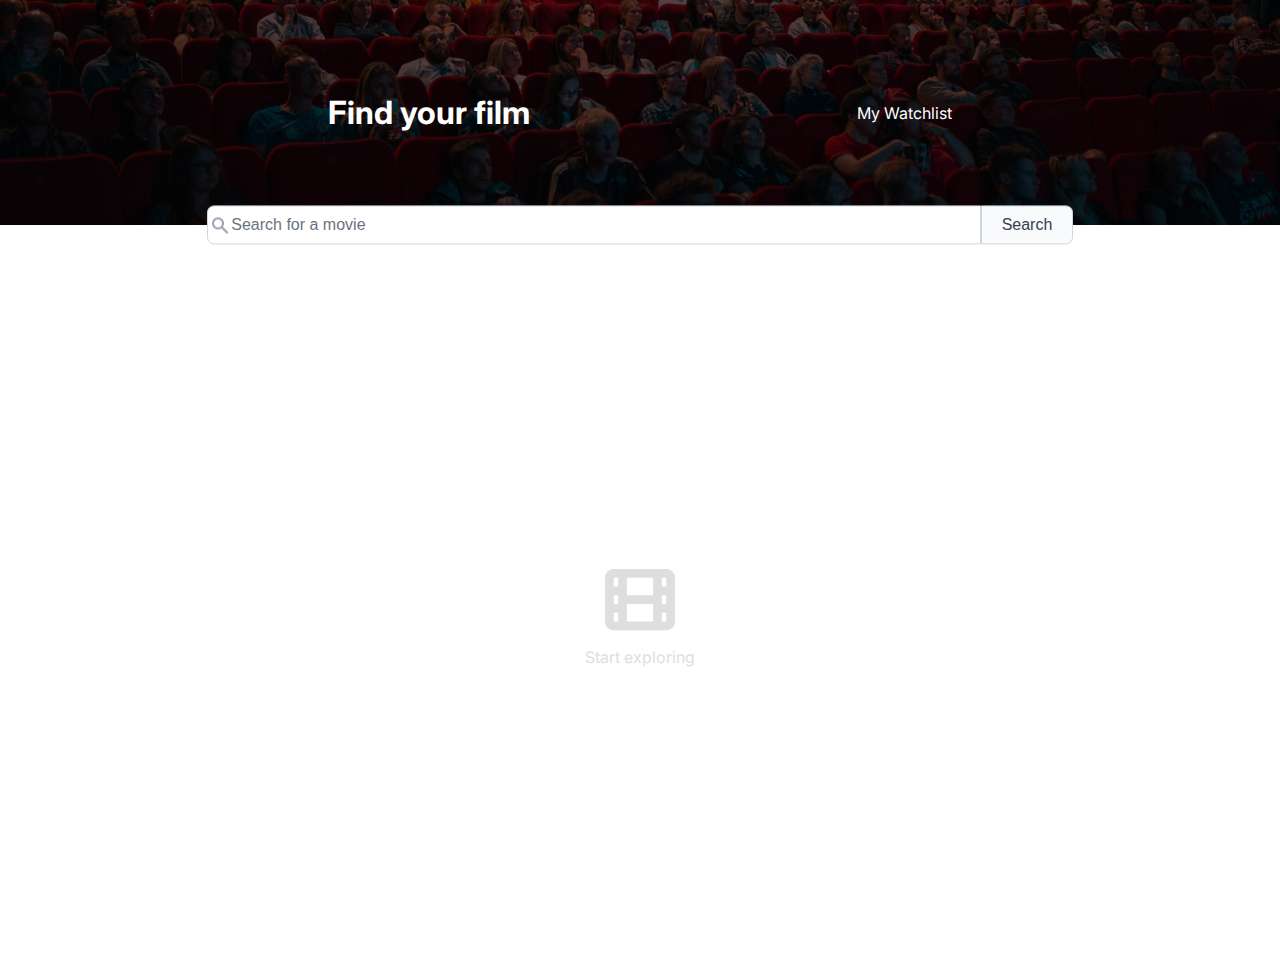
<file: index.html>
<!DOCTYPE html>
<html lang="en">
<head>
    <meta charset="UTF-8">
    <meta http-equiv="X-UA-Compatible" content="IE=edge">
    <meta name="viewport" content="width=device-width, initial-scale=1.0">
    <title>Search a movie</title>

    <link rel="preconnect" href="https://fonts.googleapis.com">
    <link rel="preconnect" href="https://fonts.gstatic.com" crossorigin>
    <link href="https://fonts.googleapis.com/css2?family=Arima:wght@300;400;700&family=Inter:wght@300;400;900&display=swap"
        rel="stylesheet">
    <link rel="stylesheet" href="styles.css">
</head>
<body>
    <header>
        <h1>Find your film</h1>
        <a href="watchlist.html">My Watchlist</a>
    </header>
    <div class="search-bar">
        <input id="input" type="text" placeholder="Search for a movie">
        <button id="search-btn">Search</button>
    </div>
    <main id="main-index">
    </main>
    <script src="index.js"></script>
</body>
</html>
</file>
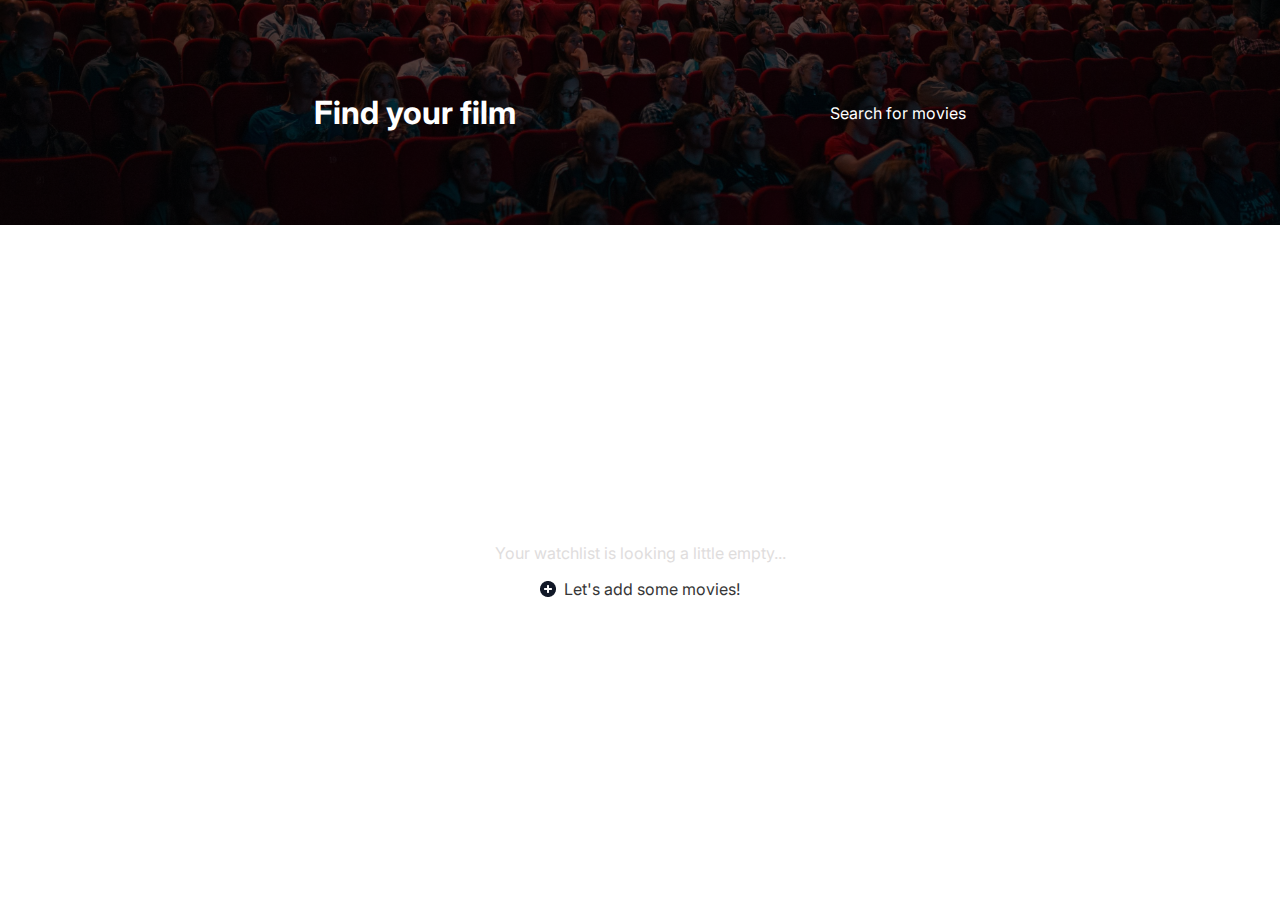
<file: watchlist.html>
<!DOCTYPE html>
<html lang="en">
<head>
    <meta charset="UTF-8">
    <meta http-equiv="X-UA-Compatible" content="IE=edge">
    <meta name="viewport" content="width=device-width, initial-scale=1.0">
    <title>Movies Watchlist</title>

    <link rel="preconnect" href="https://fonts.googleapis.com">
    <link rel="preconnect" href="https://fonts.gstatic.com" crossorigin>
    <link href="https://fonts.googleapis.com/css2?family=Arima:wght@300;400;700&family=Inter:wght@300;400;900&display=swap"
        rel="stylesheet">
    <link rel="stylesheet" href="styles.css">
</head>
<body>
    <header>
        <h1>Find your film</h1>
        <a href="index.html">Search for movies</a>
    </header>
    <main id="main-watchlist">
    </main>
    <script src="watchlist.js"></script>
</body>
</html>
</file>
<file: styles.css>
body {
    margin: 0
}

img {
    display: block;
    max-width: 100%;
}

/* TYPOGRAPHY */

body {
    font-family: 'Inter', sans-serif;
}

header {
    color: #FFFFFF;
}

header a {
    color: inherit;
    font-family: inherit;
    text-decoration: none;
}

::placeholder {
    color: #6B7280;
}

input,
button {
    font-size: inherit;
}

button {
    color: #374151;
}

.main-placeholder p {
    color: #DFDDDD;
}

.main-placeholder a {
    text-decoration: none;
}

.main-placeholder a p {
    color: #363636;
}

.movie-info-title h3,
.movie-info-title p {
    color: black;
}

.movie-info-details p {
    color: black;
}

.movie-info-description {
    color: #6B7280;
}

/* LAYOUT */

header {
    display: flex;
    justify-content: space-evenly;
    align-items: center;

    background-image: url(images/background.jpg);
    background-color: rgb(85, 76, 76);
    background-blend-mode: multiply;
    background-size: cover;
    background-position: center;

    height: 25vh;
}

.search-bar {
    display: flex;
    justify-content: center;
    transform: translateY(-50%);

    margin-bottom: 1.5em;
}

input,
button {
    border: 1px solid #D1D5DB;
}

input {
    border-top-left-radius: 7px;
    border-bottom-left-radius: 7px;
    width: 60%;
}

::placeholder {
    padding-left: 1.3em;
    background-image: url(/images/search-icon.png);
    background-repeat: no-repeat;
    background-position-y: center;
}

button {
    background: #F9FAFB;
    padding: 0.6em 1.2em;

    border-top-right-radius: 7px;
    border-bottom-right-radius: 7px;

    cursor: pointer;
}

.main-placeholder {
    display: flex;
    flex-direction: column;
    align-items: center;
    justify-content: center;

    height: 75vh;
}

.main-placeholder p {
    margin-bottom: 1em;
}

.main-placeholder a {
    display: flex;
    align-items: center;
}

.main-placeholder a p {
    margin: 0 0 0 0.5em;
}

.movie-container {
    display: flex;
    justify-content: center;
    align-items: center;
    max-width: 600px;

    border-bottom: 2px solid #E5E7EB;
    padding-bottom: 1.5em;

    margin: 1em auto 0 auto;
}

.movie-image {
    width: 20%;
    border-radius: 5px;
}

.movie-info {
    width: 60%;
    margin-left: 2em;
}

.movie-info-title,
.movie-info-details,
#add-btn,
#remove-btn {
    display: flex;
    align-items: center;
}

.movie-info-title h3 {
    margin: 0 0.5em 0 0;
}

.movie-info-title img {
    margin: 0 0.2em 0 0;
}

.movie-info-title p {
    margin: 0;
}

.movie-info-details {
    margin: 1em 0;
}

.movie-info-details-duration {
    margin: 0 1.5em 0 0;
}

.movie-info-details-category {
    margin: 0 1em 0 0;
}

#add-btn,
#remove-btn {
    cursor: pointer;
}

#add-btn:hover,
#add-btn:focus,
#remove-btn:hover,
#remove-btn:focus {
    transform: scale(1.1);
    transition: transform 200ms;
}

#add-btn img,
#remove-btn img {
    margin: 0 0.3em 0 0;
}

#add-btn p,
#remove-btn p {
    margin: 0;
}

.movie-info-description {
    margin: 0;
}

@media (max-width: 400px) {
      header {
        display: flex;
        flex-direction: column;
        justify-content: space-evenly;
    }

    header p {
        margin-bottom: 2.5em;
    }

    .movie-info-details {
        display: flex;
        flex-direction: column;
        justify-content: space-evenly;
        align-items: center;;
    }

    .movie-info-details-category {
        margin: 0.2em 0;
    }

    .movie-image {
        width: 30%;
    }

    .movie-container {
        padding: 0 1em;
    }
}
</file>
